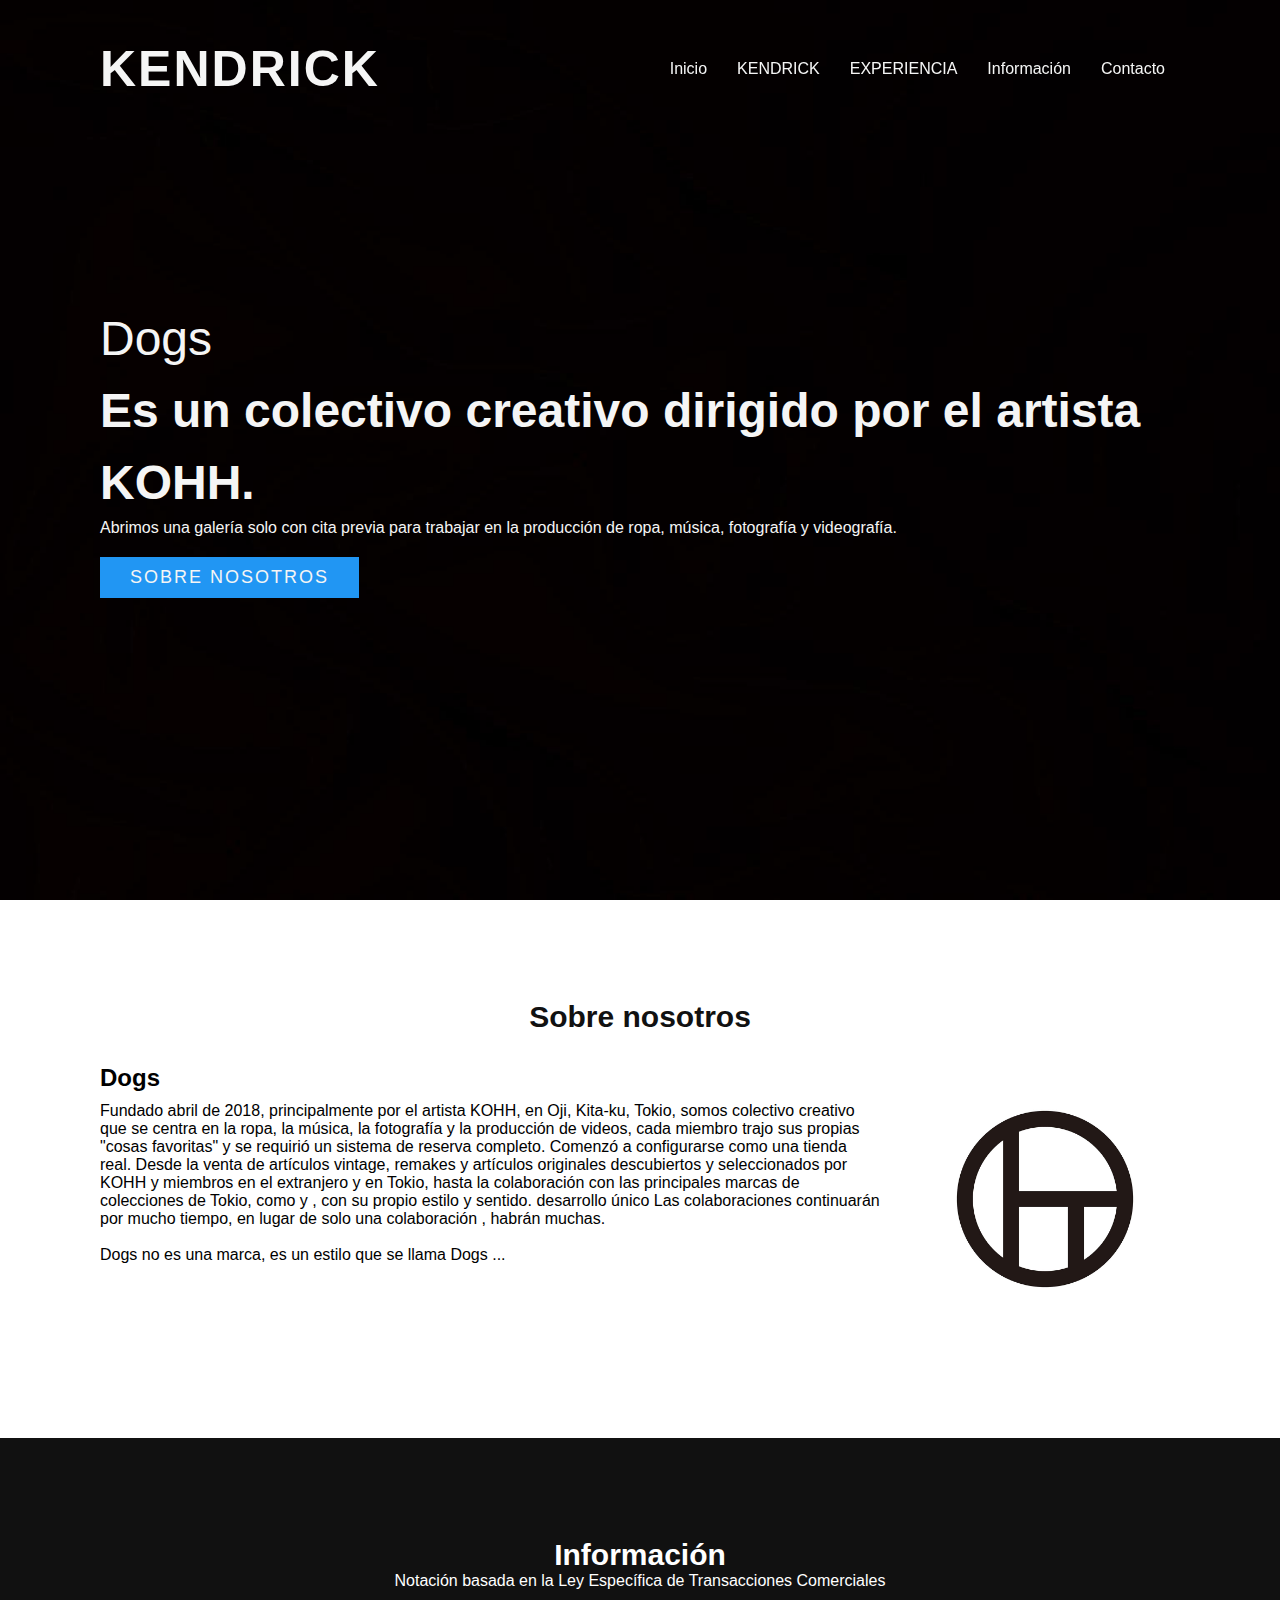
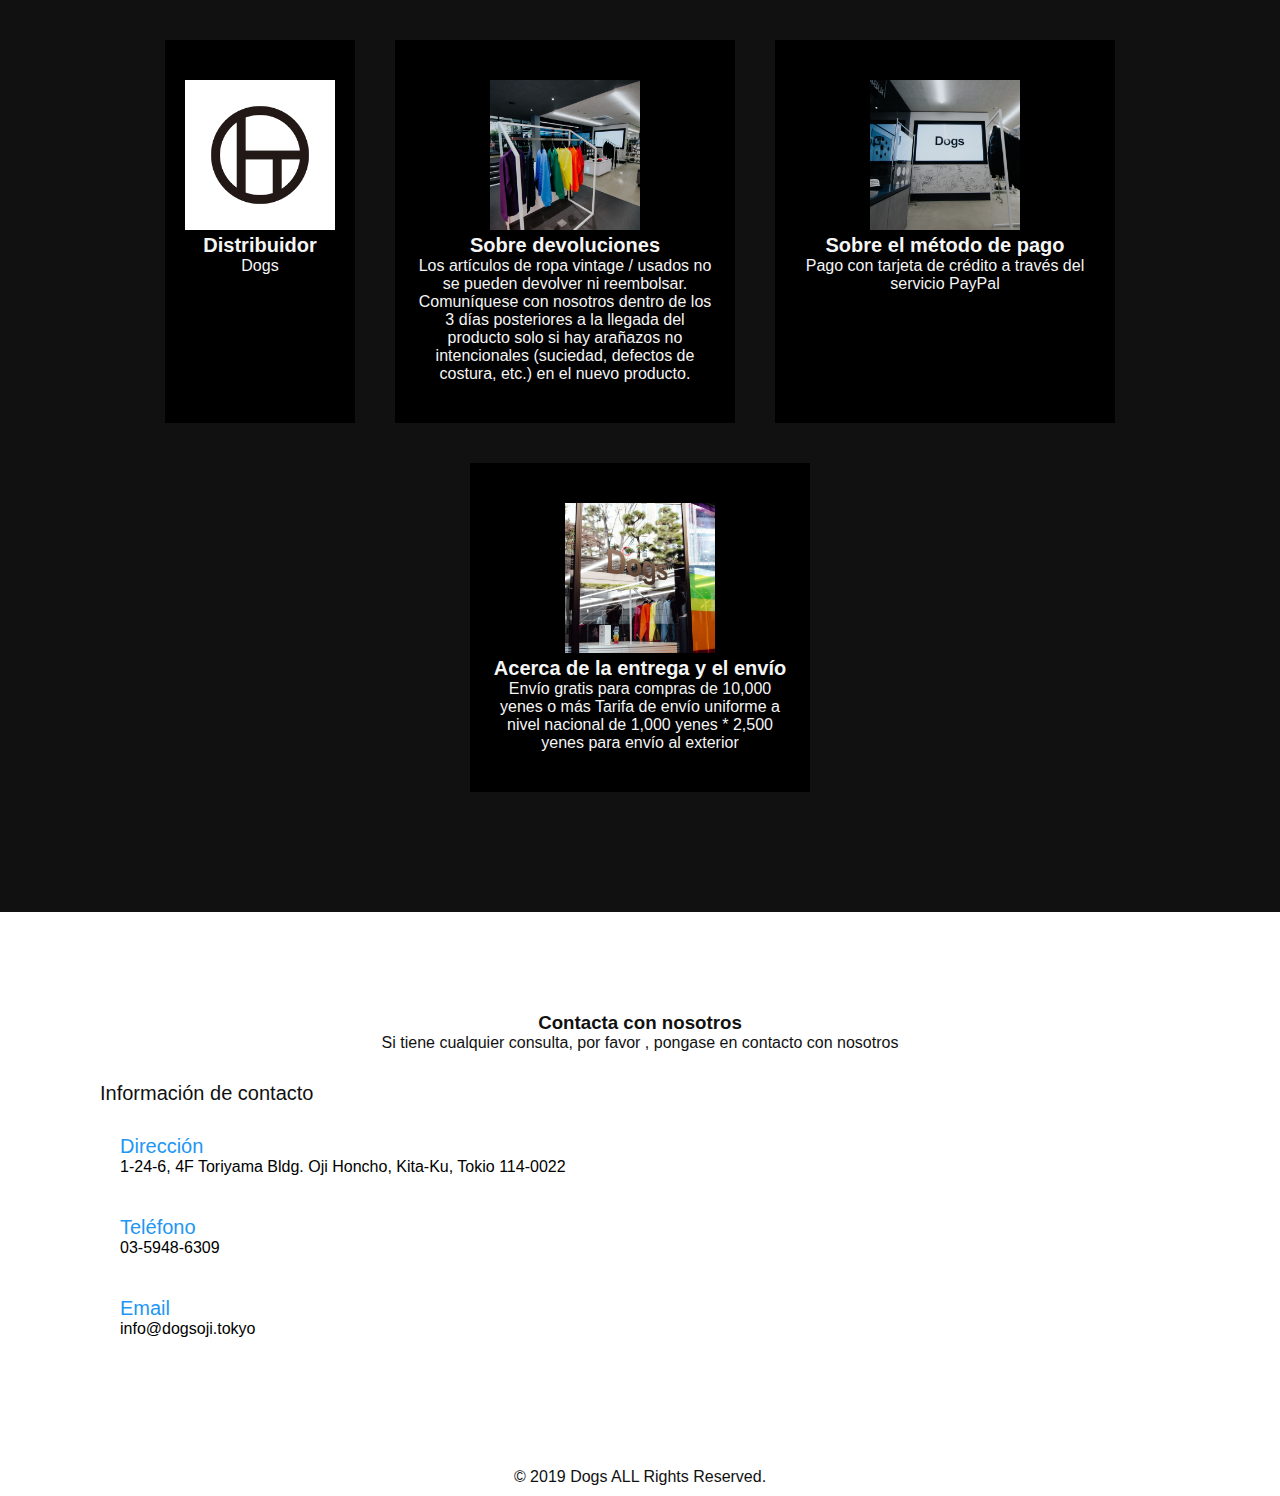
<file: index.html>
<!DOCTYPE html>
<html lang="en">
<head>
    <meta charset="UTF-8">
    <meta http-equiv="X-UA-Compatible" content="IE=edge">
    <meta name="viewport" content="width=device-width, initial-scale=1.0">
    <link rel="stylesheet" href="/css/estilo.css"/>
    <script src="/javascript/funciones.js" type="text/javascript"></script>
    <title>Index</title>
</head>
<body>
    <header>
    <a href="index.html" class="logo">KENDRICK</a>
    <div class="toggle" onclick="toggleMenu();"></div>
    <ul class="menu">
        <li><a href="index.html" onclick="toggleMenu();">Inicio</a></li>
        <li><a href="/html/Kohh.html" onclick="toggleMenu();">KENDRICK</a></li>
        <li><a href="/html/Dogs Tattoo.html" onclick="toggleMenu();">EXPERIENCIA</a></li>
        <li><a href="#informacion" onclick="toggleMenu();">Información</a></li>
        <li><a href="#contacto" onclick="toggleMenu();">Contacto</a></li>
    </ul>
    </header>
    <section class="banner">
        <div class="texto">
            <h2>Dogs</br><span>Es un colectivo creativo dirigido por el artista KOHH.</span></h2>
            <h3>Abrimos una galería solo con cita previa para trabajar en la producción de ropa, música, fotografía y videografía.</h3>
            <a href="#nosotros" class="btn">Sobre nosotros</a>
        </div>
    </section>
    <section class="about" id="nosotros"><!--enlace interno hacua este contendor-->
        <div class="heading">
            <h2>Sobre nosotros</h2>
        </div>
        <div class="content">
            <div class="contentBx w50">
                <h3>Dogs</h3>
                <p> Fundado abril de 2018, principalmente por el artista KOHH, en Oji, Kita-ku, Tokio, somos colectivo creativo que se centra en la ropa, la música, la fotografía y 
                    la producción de videos, cada miembro trajo sus propias "cosas favoritas" y se requirió un sistema de reserva completo. 
                    Comenzó a configurarse como una tienda real.

                    Desde la venta de artículos vintage, remakes y artículos originales descubiertos y seleccionados por KOHH y miembros en el extranjero y en Tokio, hasta la colaboración con las principales marcas de colecciones de Tokio, como <FACETASM> y <TOGA VIRILIS>, con su propio estilo y sentido. desarrollo único
                     Las colaboraciones continuarán por mucho tiempo, en lugar de solo una colaboración , habrán muchas.
                </br></br>Dogs no es una marca, es un estilo que se llama Dogs ...
                </p>
            </div>
            <div class="w50">
                <img src="/imagenes/dogs.jpg" class="img">
            </div>
        </div>
    </section>
    <section class="servicios" id="informacion">
        <div class="heading white">
            <h2>Información</h2>
            <p>Notación basada en la Ley Específica de Transacciones Comerciales</p>
        </div>
        <div class="content">
            <div class="serviciosB">
                <img src="/imagenes/dogs.jpg">
                <h2>Distribuidor</h2>
                <p>Dogs</p>
            </div>
            <div class="serviciosB">
                <img src="/imagenes/nubian_tokyo_265699751_1075441612997579_4513150087803059433_n.jpg">
                <h2>Sobre devoluciones</h2>
                <p>Los artículos de ropa vintage / usados ​​no se pueden devolver ni reembolsar.</br>
                    Comuníquese con nosotros dentro de los 3 días posteriores a la llegada del producto solo si hay arañazos no intencionales (suciedad, defectos de costura, etc.) en el nuevo producto.
                </p>
            </div>
            <div class="serviciosB">
                <img src="/imagenes/nubian_tokyo_pizarra.jpg">
                <h2>Sobre el método de pago</h2>
                <p>Pago con tarjeta de crédito a través del servicio PayPal </p>
            </div>
            <div class="serviciosB">
                <img src="/imagenes/nubian_tokyo_tienda.jpg">
                <h2>Acerca de la entrega y el envío</h2>
                <p> Envío gratis para compras de 10,000 yenes o más

                    Tarifa de envío uniforme a nivel nacional de 1,000 yenes
                    * 2,500 yenes para envío al exterior </p>
            </div>
        </div>
    </section>
    <section class="contacto" id="contacto">
        <div class="heading">
            <h3>Contacta con nosotros</h3>
            <p>Si tiene cualquier consulta, por favor , pongase en contacto con nosotros</p>
        </div>
        <div class="content">
            <div class="infocontacto">
                    <h3>Información de contacto</h3>
                <div class="contactoB">
                    <div class="caja">
                        <div class="texto">
                        <h3>Dirección</h3>
                        <p>1-24-6, 4F Toriyama Bldg. Oji Honcho, Kita-Ku, Tokio 114-0022</p>
                    </div>
                    </div>
                    <div class="caja">
                        <div class="texto">
                            <h3>Teléfono</h3>
                            <p>03-5948-6309</p>
                        </div>
                    </div>
                    <div class="caja">
                        <div class="texto">
                            <h3>Email</h3>
                            <p>info@dogsoji.tokyo</p>
                        </div>
                    </div>
                </div>
            </div>
        </div>
    </section>
        <div class="copyright">
            <p>© 2019 Dogs ALL Rights Reserved.</p>
        </div>
    <script src="/javascript/funciones.js">
    </script>
</body>
</html>
</file>
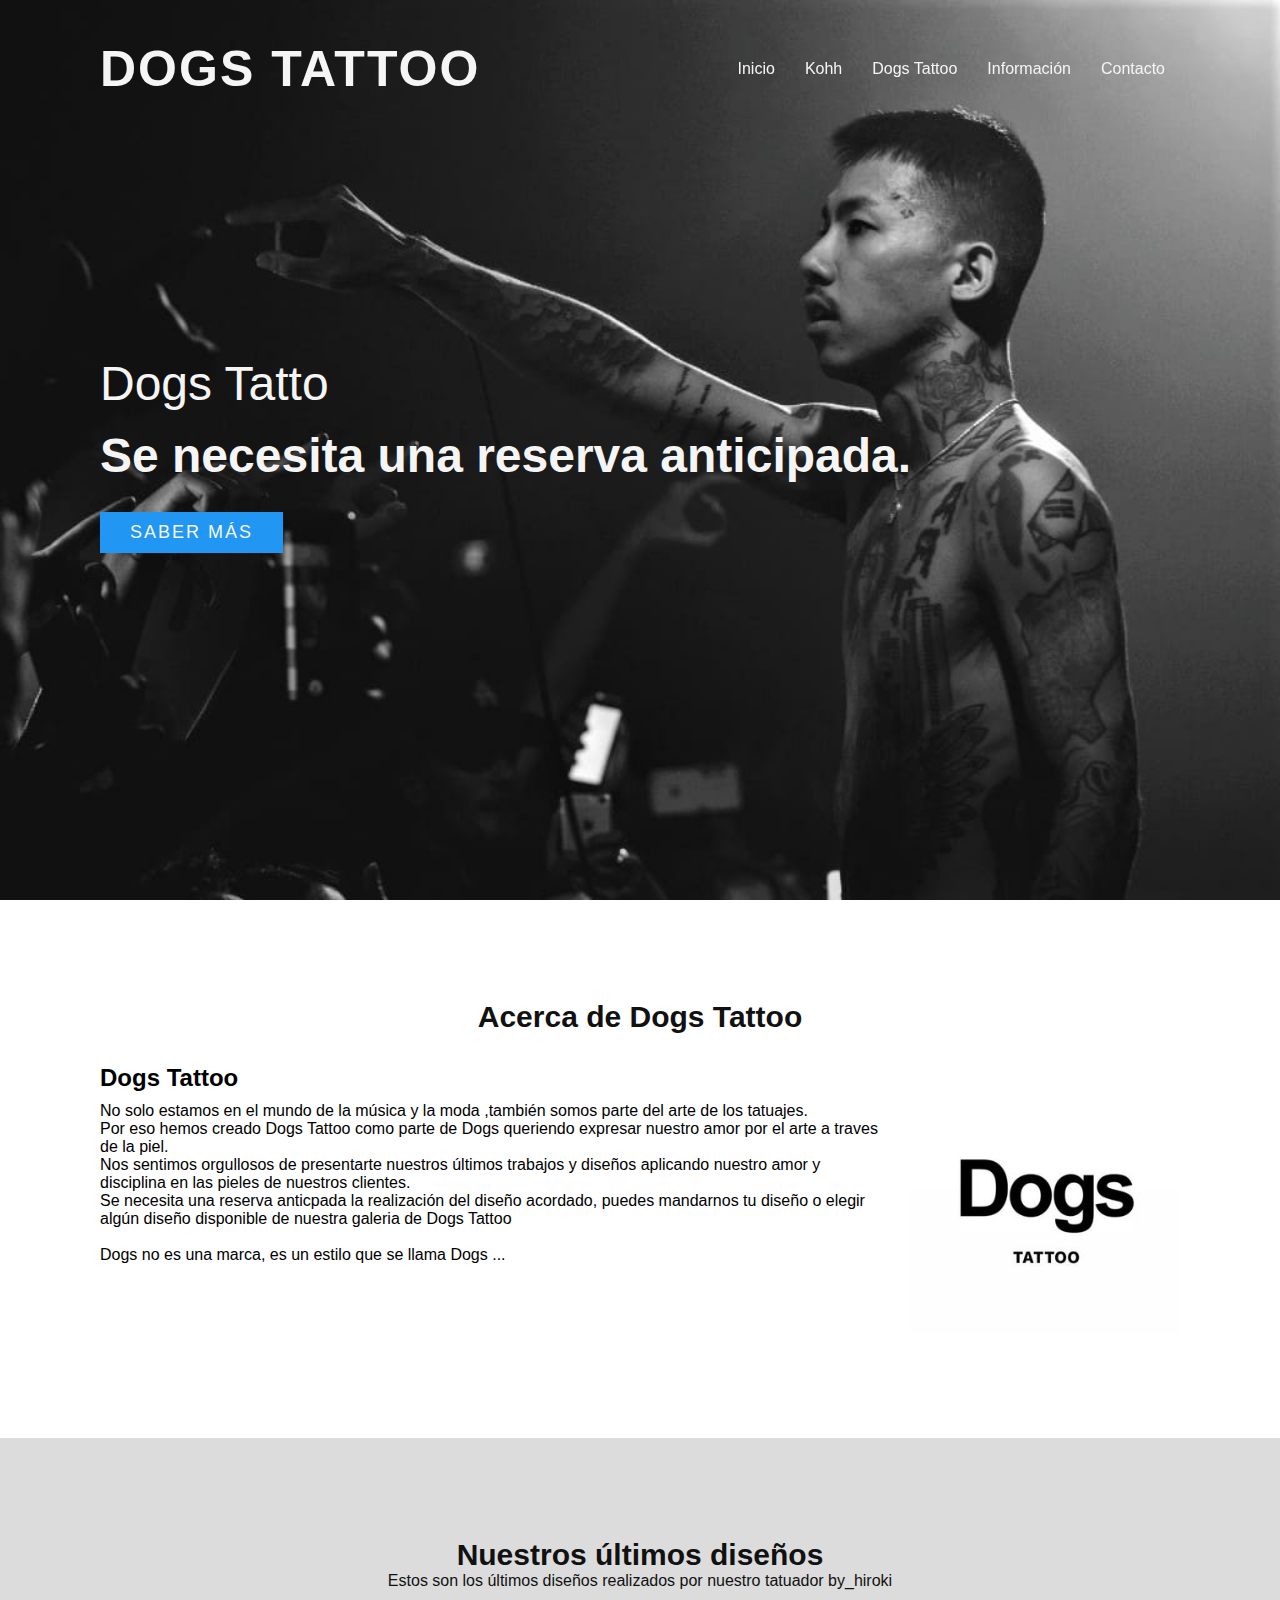
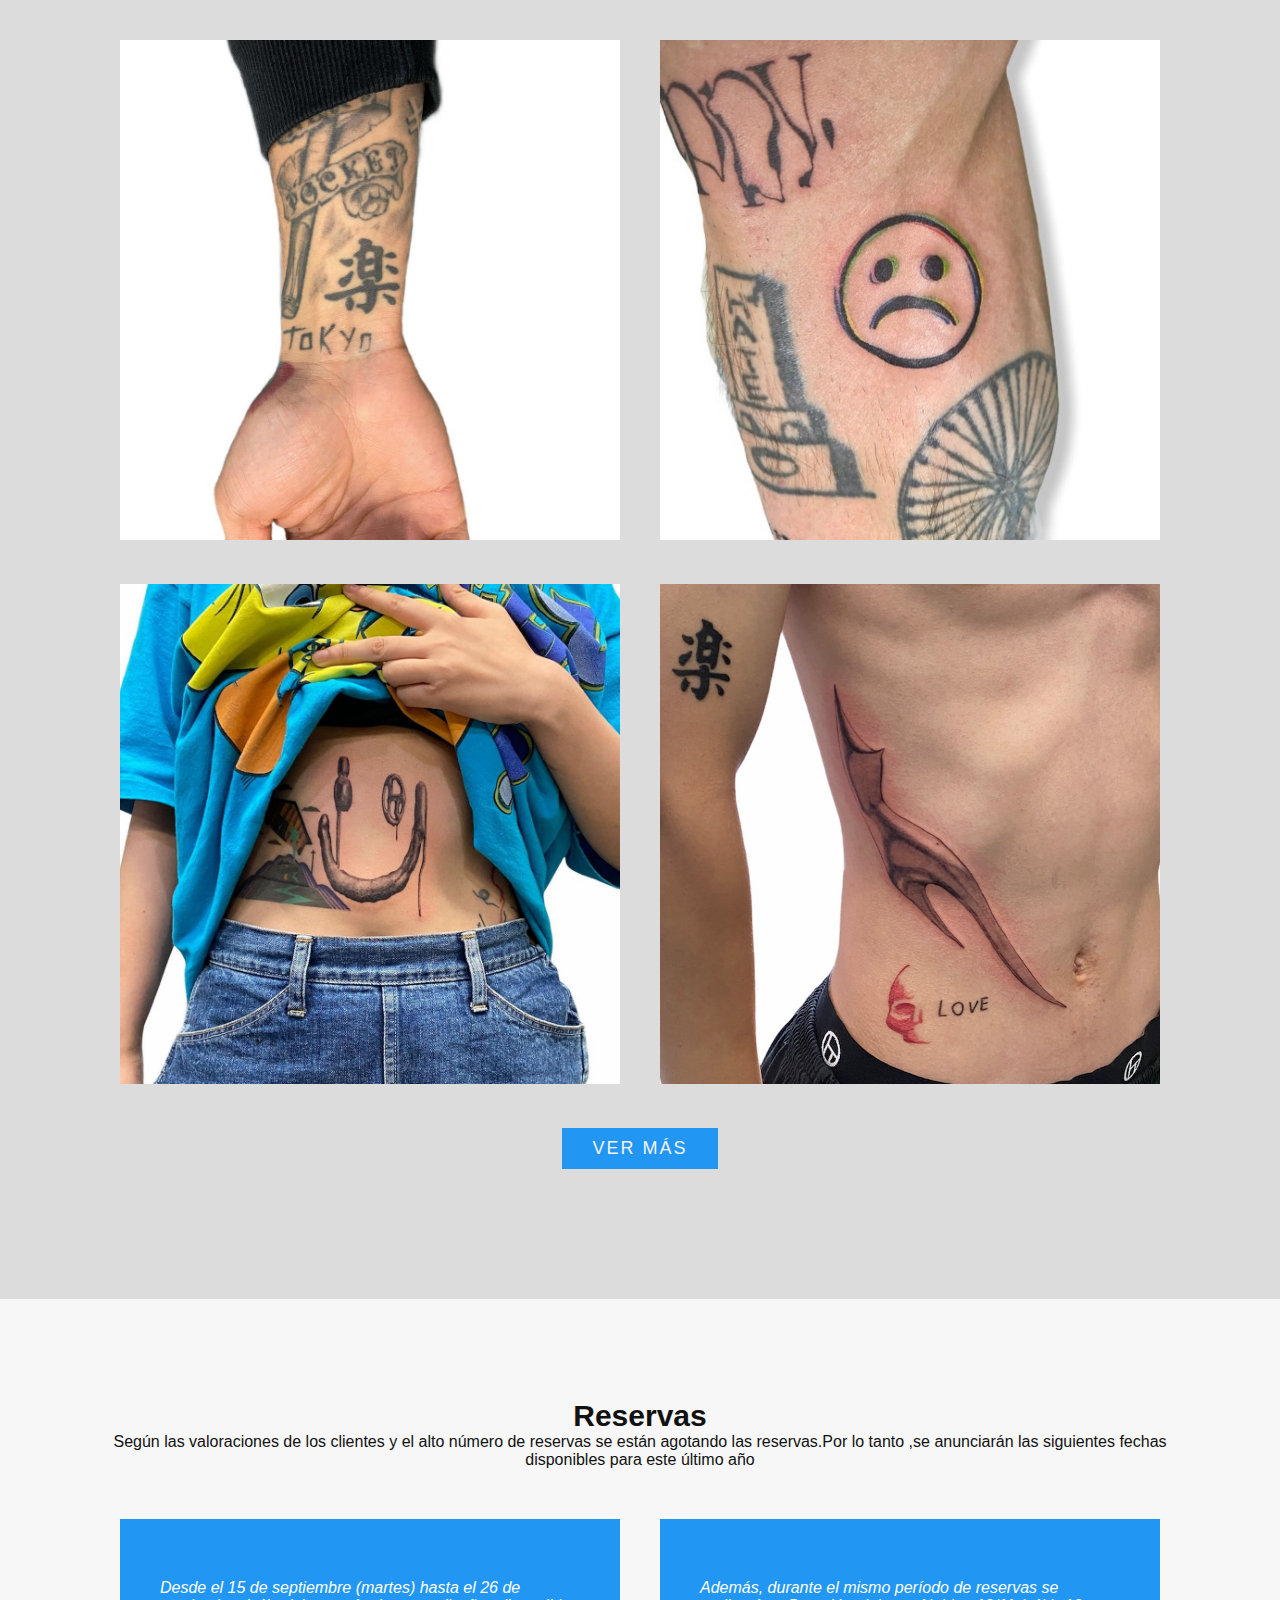
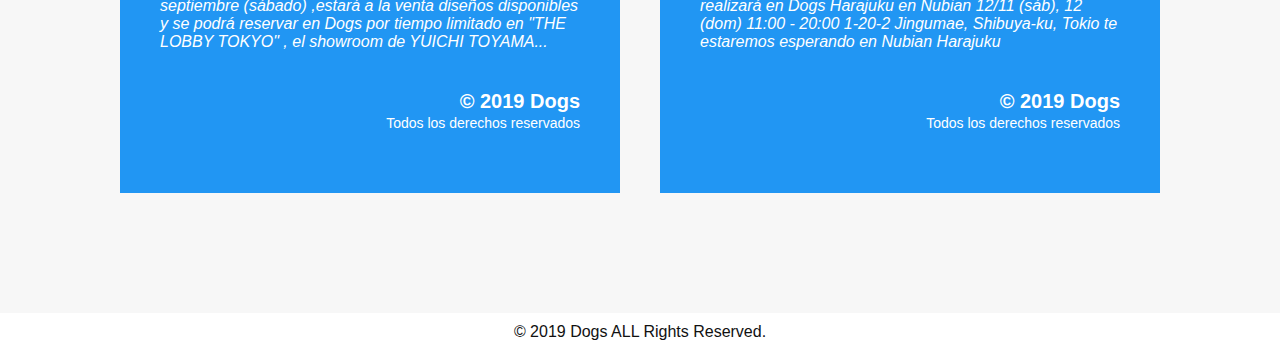
<file: html/Dogs Tattoo.html>
<!DOCTYPE html>
<html lang="en">
<head>
    <meta charset="UTF-8">
    <meta http-equiv="X-UA-Compatible" content="IE=edge">
    <meta name="viewport" content="width=device-width, initial-scale=1.0">
    <link rel="stylesheet" href="../css/estilo.css"/>
    <script src="../javascript/funciones.js" type="text/javascript"></script>
    <title>Dogs Tattoo</title>
</head>
<body>
    <header>
    <a href="../index.html" class="logo">Dogs Tattoo</a>
    <div class="toggle" onclick="toggleMenu();"></div>
    <ul class="menu">
        <li><a href="../index.html" onclick="toggleMenu();">Inicio</a></li>
        <li><a href="../html/Kohh.html" onclick="toggleMenu();">Kohh</a></li>
        <li><a href="../html/Dogs Tattoo.html" onclick="toggleMenu();">Dogs Tattoo</a></li>
        <li><a href="../index.html#informacion" onclick="toggleMenu();">Información</a></li>
        <li><a href="../index.html#contacto" onclick="toggleMenu();">Contacto</a></li><!--aqui he combinado enlaces externos y especifixando que quiero tambien un enlace interno de ese hgtml-->
    </ul>
    </header>
    <section class="ban">
        <div class="texto">
            <h2>Dogs Tatto</br><span>Se necesita una reserva anticipada.</span></h2>
            <a href="#sobrenosotros" class="btc">Saber más</a>
        </div>
    </section>
    <section class="about" id="sobrenosotros">
        <div class="heading">
            <h2>Acerca de Dogs Tattoo</h2>
        </div>
        <div class="content">
            <div class="contentBx w50">
                <h3>Dogs Tattoo</h3>
                <p>No solo estamos en el mundo de la música y la moda ,también somos parte del arte de los tatuajes.</br>
                    Por eso hemos creado Dogs Tattoo como parte de Dogs queriendo expresar nuestro amor por el arte a traves de la piel.</br>
                    Nos sentimos orgullosos de presentarte nuestros últimos trabajos y diseños aplicando nuestro amor y disciplina en las pieles de nuestros clientes.</br>
                    Se necesita una reserva anticpada la realización del diseño acordado, puedes mandarnos tu diseño o elegir algún diseño disponible de nuestra galeria de Dogs Tattoo
                </br></br>Dogs no es una marca, es un estilo que se llama Dogs ...
                </p>
            </div>
            <div class="w50">
                <img src="../imagenes/dogs_tattoo.jpg" class="img">
            </div>
        </div>
    </section>
    <section class="tatuaje">
        <div class="heading">
            <h2>Nuestros últimos diseños</h2>
            <p>Estos son los últimos diseños realizados por nuestro tatuador by_hiroki</p>
        </div>
        <div class="content">
            <div class="tatuajeB">
                <img src="../imagenes/dogs_tattoo_1.jpg">
            </div>
            <div class="tatuajeB">
                <img src="../imagenes/dogs_tattoo_2.jpg">
            </div>
            <div class="tatuajeB">
                <img src="../imagenes/dogs_tattoo_3.jpg">
            </div>
            <div class="tatuajeB">
                <img src="../imagenes/dogs_tattoo_4.jpg">
            </div>
        </div>
        <div class="heading">
            <a href="#ver" class="btn">Ver más</a>
        </div>
    </section>
    <section class="testimonio" id="ver">
        <div class="heading">
            <h2>Reservas</h2>
            <p>Según las valoraciones de los clientes y el alto número de reservas se están agotando las reservas.Por lo tanto ,se anunciarán las siguientes fechas disponibles para este último año</p>
        </div>
        <div class="content">
            <div class="testimonioB">
                <p>Desde el 15 de septiembre (martes) hasta el 26 de septiembre (sábado) ,estará a la venta diseños disponibles y se podrá reservar en Dogs por tiempo limitado en "THE LOBBY TOKYO" , el showroom de YUICHI TOYAMA...</p>
                <h3>© 2019 Dogs<br><span>Todos los derechos reservados</span></h3>
            </div>
            <div class="testimonioB">
                <p>Además, durante el mismo período de reservas se realizará en Dogs Harajuku en Nubian 12/11 (sáb), 12 (dom) 11:00 - 20:00 1-20-2 Jingumae, Shibuya-ku, Tokio te estaremos esperando en Nubian Harajuku</p>
                <h3>© 2019 Dogs<br><span>Todos los derechos reservados</span></h3>
            </div>
        </div>
    </section>
    <div class="copyright">
        <p>© 2019 Dogs ALL Rights Reserved.</p>
    </div>
</body>
</html>
</file>
<file: css/estilo.css>
*{
    scroll-behavior: smooth;/*lo que estoy haciendo que es que cuando nos movamos por la pagina el scroll o el movimiento no sea tan tosco sino que suave y viendo el movimiento hacia donde nos queremos dirigir*/
    margin: 0;
    padding: 0;
    box-sizing: border-box;
    font-family: Arial, Helvetica, sans-serif;
}
section{
    padding: 100px;
}
/*ESTAS PROPIEDADES Y ESTILOS SERÁN PARA EL HTML DE KOHH HTML Y EMPIEZA A PARTIR DE AQUI*/
.baner{/*va a ser la exposicion sobre la pagina agregando una imagen de fondo posicionamento al bloque tamaño y centrando el texto*/
    position: relative;
    min-height: 100vh;
    background: url(../imagenes/take.jpeg);
    background-size: cover;
    background-position: right;
    display: flex;
    justify-content: space-between;
    align-items: center;
}
.baner h2{/*estoy diciendo que el h2 que esta dentro de banner tenga estas propiedades de tamaño y color en la letra*/
    font-size: 3em ;
    color: whitesmoke;
    font-weight: 500;
    line-height: 1.5em;
}/*estoy diciendo que todo lo que este dentro de banner dentro de h2 que sera span tenga este tamaño significativo*/
.baner h2 span{
    font-size: 1em;
    font-weight: 700;
    color: whitesmoke;
}
.baner h3{/*letra pequeña debajo del span*/
    font-size: 1em;
    color: whitesmoke;
    font-weight: 500;
}
.bit{/*sera la cajita es decir la propiedad uppercase osea la tansformacion del texto para dar mas informacion y llevarlo a otro enlace interno*/
    position: relative;
    background: #2196f3 ;
    display: inline-block;
    color: whitesmoke;
    margin-top: 20px;
    padding: 10px 30px;
    font-size:  18px; 
    text-transform: uppercase;
    text-decoration: none;
    letter-spacing: 2px;
    font-weight: 500;
}
/*ESTAS PROPIEDADES Y ESTILOS SERÁN PARA EL HTML DE TATTOO DOGS HTML Y EMPIEZA A PARTIR DE AQUI*/
.ban{/*va a ser la exposicion sobre la pagina agregando una imagen de fondo posicionamento al bloque tamaño y centrando el texto*/
    position: relative;
    min-height: 100vh;
    background: url(../imagenes/kohh-paris.jpg);
    background-size: cover;
    background-position: right;
    display: flex;
    justify-content: space-between;
    align-items: center;
}
.ban h2{/*estoy diciendo que el h2 que esta dentro de banner tenga estas propiedades de tamaño y color en la letra*/
    font-size: 3em ;
    color: whitesmoke;
    font-weight: 500;
    line-height: 1.5em;
}/*estoy diciendo que todo lo que este dentro de banner dentro de h2 que sera span tenga este tamaño significativo*/
.ban h2 span{
    font-size: 1em;
    font-weight: 700;
    color: whitesmoke;
}
.ban h3{/*letra pequeña debajo del span*/
    font-size: 1em;
    color: whitesmoke;
    font-weight: 500;
}
.btc{/*sera la cajita es decir la propiedad uppercase osea la tansformacion del texto para dar mas informacion y llevarlo a otro enlace interno*/
    position: relative;
    background: #2196f3 ;
    display: inline-block;
    color: whitesmoke;
    margin-top: 20px;
    padding: 10px 30px;
    font-size:  18px; 
    text-transform: uppercase;
    text-decoration: none;
    letter-spacing: 2px;
    font-weight: 500;
}
/*ACABA JUSTO AQUI SUS PROPIEDADES PARA EL ENCABEZADO Y LA PRESENTACION DEL HTML , SOLO HE HECHO UN COPIA Y PEGA DE LAS PROPIEDAS QUE HICE EN EL PRIMERA HTML QUE ESTA JUSTO AQUI ABAJO ,ES DECIR , EL DE ABAJO ES EL ORIGINAL*/
.banner{/*va a ser la exposicion sobre la pagina agregando una imagen de fondo posicionamento al bloque tamaño y centrando el texto*/
    position: relative;
    min-height: 100vh;
    background: url(../imagenes/backblack.jpg);
    background-size: cover;
    background-position: right;
    display: flex;
    justify-content: space-between;
    align-items: center;
}
.banner h2{/*estoy diciendo que el h2 que esta dentro de banner tenga estas propiedades de tamaño y color en la letra*/
    font-size: 3em ;
    color: whitesmoke;
    font-weight: 500;
    line-height: 1.5em;
}/*estoy diciendo que todo lo que este dentro de banner dentro de h2 que sera span tenga este tamaño significativo*/
.banner h2 span{
    font-size: 1em;
    font-weight: 700;
    color: whitesmoke;
}
.banner h3{/*letra pequeña debajo del span*/
    font-size: 1em;
    color: whitesmoke;
    font-weight: 500;
}
.btn{/*sera la cajita es decir la propiedad uppercase osea la tansformacion del texto para dar mas informacion y llevarlo a otro enlace interno*/
    position: relative;
    background: #2196f3 ;
    display: inline-block;
    color: whitesmoke;
    margin-top: 20px;
    padding: 10px 30px;
    font-size:  18px; 
    text-transform: uppercase;
    text-decoration: none;
    letter-spacing: 2px;
    font-weight: 500;
}
header{/*basicamente le estoy poniendo sus propiedades al encabezado para que se vea bonito*/
    position: fixed;
    top: 0;
    left: 0;
    width: 100%;
    padding: 40px 100px;
    z-index: 1000;
    display: flex;
    justify-content: space-between;
    align-items: center;
    transition: 0.5s;
}/*he hecho un encabezado donde irá el menú desplegable y el logo ademas irá el logo a la izquiera y las listas o menus a la derecha*/
header.sticky{/*lo que estoy haciendo es que el encabezado cuando bajemos se oculte y la transicion sera de x segundos*/
    background: whitesmoke;
    padding: 20px 100px;
    box-shadow: 0 5px 20px rgba(0,0,0,0.1);
}
header .logo{
    color: whitesmoke;
    font-size: 50px;
    text-transform: uppercase;
    text-decoration: none;
    font-weight: 700;
    letter-spacing: 2px;
}/*lo que he hecho es crear un logo en transformado el texto en cartel o caja y lo he dejado a la izquierda*/
header.sticky .logo{/*lo que estoy haciendo es que la etiqueta logo se convierto de en color negro cuando vayamos bajando por la pagina web*/
    color: black;
}
header ul{ 
    position: relative;
    display: flex;
}/*lo que he hecho es poner la lista seguida */
header ul li{
    position: relative;
    list-style: none;
} 
header ul li a{/*las letras se quedaran estaticas mientras vayamos hacia abajo se seguiran viendo*/
    position: relative;
    display: inline-block;
    margin: 0 15px;
    color: whitesmoke;
    text-decoration: none;
}
header.sticky ul li a{/*lo que hago es que las listas se conviertan en color negro cuando bajamos por la web*/
    color: black;
}
.heading{/*lo que hago es centrar el encabezado*/
    width: 100%;
    text-align: center;
    margin-bottom: 30px;
    color: #111;
}
.heading h2{/*el sobre nosotros le vamos a modificar el estilo*/
    font-weight: 600;
    font-size: 30px;
}
.content{/*modificamos el bloque llamado content y todo lo qaue se le haga se lo aplicamos a las etiquetas que tengo dentro*/
    display: flex;
    justify-content: space-between;
}
.contentBx{
    padding-right: 30px;
}
.contentBx h3{/*el texto tendra un margen y la letra un tamaño especifico*/
    font-size: 24px;
    margin-bottom: 10px;
}
.w50{/*le aplico un diferente tamaño a la cajita de la imagen*/
    min-width: 25%;
}
img{/*la imagen tendra este tamaño maximo asi cuando querramos hacerle zoom se limitira a este tamaño*/
    max-width: 100%;
}
.servicios{/*todo lo que este dentro de la clase section tendra un fondo de color negro*/
    background: #111;
}
.heading.white{/*todo los textos del encabezado tendran el color blanco*/
    color: #fff;
}
.servicios .content{/*todo lo que este dentro de servicios dentro de content tendran estas propiedades*/
    display: flex;
    justify-content: center;
    flex-wrap: wrap;
    flex-direction: row;
}
.servicios .content .serviciosB{/*todo lo que este dentro de servicios contento serviciosB tendran los siguientes cambios*/
    padding: 40px 20px;
    background: black;
    color: whitesmoke;
    max-width: 340px;
    margin: 20px;
    text-align: center;
    transition: 0.5s;
}
.servicios .content .serviciosB:hover{/*cuando pasemos por encima de estos contenedores cambiará su color*/
    background: #2196f3;
}
.servicios .content .serviciosB img{/*la imagen tendra este tamaño dentro del contenedor*/
    max-width:  150px;
}
.servicios .content .serviciosB h2{/*y el texto estas propiedades*/
    font-size: 20px;
    font-weight: 600;
}
.tatuaje{
    background: gainsboro;
}
.tatuaje .content{/*lo que he hecho es que el contenido se vaya hacia la derecha o si no hay espacio que vaya hacia abajo*/
    display: flex;
    justify-content: space-between;
    flex-wrap: wrap;
}/*le he aplicado un tamaño y margin por dentro al texto*/
.tatuaje .content .tatuajeB{
width: 50%;
padding: 20px;
}
.tatuaje .content .tatuajeB img{/*le he aplicado imagenes con este tamaño*/
    max-width: 100%;
}
.testimonio{/*al bloque le he puesto este color de fondo*/
    background: #f7f7f7;
}
.testimonio .content{/*lo que hay dentro de testimonio , es decir, el contenido irá con un disposicion flex y el justificado irá entre*/
    display: flex;
    justify-content: space-between;
    flex-wrap: wrap;/*La etiqueta Wrap, se emplea para que puedan dividirse si no caben o forzar que no se dividan.*/
}
.testimonio .content .testimonioB{/*le he puesto un fondo celeste con una anchura maxima del 50% entre 40px de 60 de ancho y 40 de largo y un margen entre las dos de 20px*/
    max-width: calc(50% - 40px);
    padding: 60px 40px;
    margin: 20px;
    background: #2196f3;
}
.testimonio .content .testimonioB p{/*le estoy diciendo que la etiqueta p que esta dentro de estas clases tendra estas propiedades estilo de la letra italic , con tamaño de la fuente 16px ,etc*/
     color: #fff;
    font-style: italic;
    font-size: 16px;
    font-weight: 300;
}
.testimonio .content .testimonioB h3{/*dentro de testimonio aplicamos el content osea las propiedades que le estoy aplicando a todos las clases que he ido creando , el content es para que todos tengan el mismo contenido , y ademas al h3 le estoy aplicando estas propiedades*/
    margin-top: 40px;
    text-align: end;
    color: #fff;
    font-weight: 600;
    font-size: 20px;
    line-height: 1em;
}
/*lo mismo que hice en la anterior la hago aqui pero la diferencia es que ahora solo le pongo propiedades al span*/
.testimonio .content .testimonioB h3 span{
    font-size: 14px;
    font-weight: 400;
}
.infocontacto h3 {/*aqui al texto "informacion de contacto le estoy aplicando estas propiedades"*/
    font-size: 20px;
    font-weight: 500;
    margin-bottom: 10px;
    color: #111;
}
.infocontacto{
    min-width: 40%;
}
.contactoB{
    position:relative ;/*lo que estoy haciendo es desplazar la caja a partir de su posicion original*/
}
.contactoB .caja{/*La propiedad de display flex, ayuda a colocar las cajas como si fueran celdas de tablas, con un comportamiento predecible y adaptable*/
    position:relative ;
    padding: 20px 0;/*/con un margen por dentro de 20px*/
    display: flex;
}
.contactoB .caja .texto{
    /*al contenedor o clase llamada texto , es decir que a las etiquetas p*/
    display: flex;/*coloco las cajas mas adapatables a la pagina*/
    margin-left: 20px;/*con un margen hacia la izquier de 20px*/
    font-size: 16px; /*con el tamaño de la fuente, es decir , de las letras de 16px*/
    color: black;/*con un color de texto negro*/
    flex-direction: column;/*direccion del flex en columnas es decir una debajo de otra*/
    font-weight: 300;/*con el ancho de la fuente de 600*/
}
.contactoB .caja .texto h3{/*al titulo h3 le aplico un tamaño de fuente un poquito mayor que el texto*/
    font-weight: 500;
    color: #2196f3;/*con el color del texto cyan*/
    margin-bottom: 0;/*sin ningun margen*/
}
.copyright{/*este sera el texto acerca del copy de la pagina*/
    background: #fff;/*con un color de fondo igual que el anterior contenedor con un color de text negro*/
    color: #111;
    text-align: center;/*y el texto centrado en medio de la pagina*/
    padding: 10px;/*con un margen por dentro de 10px*/
}
/*Ahora vamos a aplicar el RESPONSIVE*/
@media (max-width: 991px)/*poniendo esto le estoy dando a entender que la prioridad de visualizacion de la pagina va a ser en PC*/
{/*y despues dispositivos con pixeles mas pequeños pero mas adelante*/
    header,
    header.sticky/*elemento sticky se "adhiere" a su ancestro más cercano que tiene un "mecanismo de desplazamiento", es decir al scroll que pusimos anteriormente*/
    {
        padding: 20px 50px;/*le digo que tanto al margen por dentro el bloque del header y del sticky será esta propiedad*/
        z-index: 1000; /*le he asignado un numero, se indentificara su posicion de visualizacion con este numero*/ 
    }
    .menu
    {/*le acabo de decir que se posicione en columnas una debajo de otra con un margen por dentro y texto centrado*/
        position: fixed;/*se moverá sin crearse ningun espacio para el elemento sde la pagina*/
        top: 75px ;/*la parte de arriba , es decir el eader lo hago mas grande para que tape lo que tiene debajo de el*/
        left: -100%;/*le estoy diciendo que se posicione a la izquierda del todo , es decir, incuso fuera del rango de la pagina web*/
        display: block;/*el menu se convierte en un bloque de x tamaño y centrado*/
        padding: 100px 50px;
        text-align: center;
        width: 100%;/*como hemos visto en clase le asignamos tamaño en porcentajes no en pixeles*/
        height: 100vh; /*el largo será esto*/
        background: #fff;/*le he puesto un color de fondo blanco para hacer que se visualice como un menú único desapareciendo lo de detrás*/
        transition: 0.5s;/*con una transicion muy corta de tiempo, es decir lo que tarda en verse*/
        z-index: 999;/*como se ve ahora a este le he aplicado otro index , le he asignado otro numero para un permiso de ejecucion o visualizacion*/
        border-top: 1px solid rgba(0,0,0,0.2)/*un borde en la parte de arriba de 1px con estilo solido*/
    }
    .menu.active{
        left: 0;
    }
    header ul li a/*le estoy dando color negro a las letras del menu*/
    {
        color: #111;
        font-size: 24px;
        margin: 10px;
    }
    .toggle
    {/*el toggle es el menu arriba a la derecha que tengo y se muestra*/
        width: 40px;/*tamaño de este bloque va a ser 40px*/
        height: 40px;/*tamaño de arriba hacia abajo 40px tambien*/
        background: url(../imagenes/menu.png);/*para jugar con el efeccto optico voy a meter un icono de menu , cogido de google imagenes*/
        background-position: center;/*va a estar la imagen centrada arriba a la derecha*/
        background-repeat: no-repeat;/*y sin repetirse la imagen porque sino el efecto visual saldria mal*/
        background-size: 30px;/*y el tamaño del fondo es de 30px*/
        cursor: pointer;/*hacemos que el curso cuando se posiciones encima de la imagen la tome como un punto de acceso por asi decirlo*/
    }
    .toggle.active
    {
        background: url(../imagenes/close.png);/*para jugar con el efeccto optico voy a meter un icono de menu , cogido de google imagenes*/
        background-position: center;/*va a estar la imagen centrada arriba a la derecha*/
        background-repeat: no-repeat;/*y sin repetirse la imagen porque sino el efecto visual saldria mal*/
        background-size: 25px;/*y el tamaño del fondo es de 30px*/
        cursor: pointer;/*hacemos que el curso cuando se posiciones encima de la imagen la tome como un punto de acceso por asi decirlo*/
    }
    header.sticky .toggle{/*lo que estoy haciendo es que las imagenes que puse de menu y closemnu invierto su rango de color , por ejemplo puse 1*/
        filter: invert(1);
    }
    section{
        padding: 100px 50px;/*le estoy dando dos margenes por dentro de 100px de ancho y 50px de largo*/
    }/*le estoy aplicando tanto a la clase banner del html index y el ban del html dogs tatto estas propiedades*/
    .banner{
        padding: 150px 50px 100px;/*un margen interno*/
    }
    .banner h2{
        font-size: 1.5em;/*tamaño de la fuente*/
    }
    .banner h3{
        font-size: 1em;
    }
    .ban{
        padding: 150px 50px 100px;/*un margen interno*/
    }
    .ban h2{
        font-size: 1.5em;/*tamaño de la fuente*/
    }
    .ban h3{
        font-size: 1em;
    }
    .btn{/*el sobre nosotros que aparece en pantalla lo estamos ajustando para que tenga un margen en la parte de arriba de 10px*/
        margin-top: 10px;
        padding: 10px 20px;/*un margen interno de bloque con estas propiedades*/
        font-size: 16px;/*y tamaño de fuente con estas propiedades*/
    }
    .btc{/*ahora hacemos lo mismo pero para la clase btc del html dogs tattoo*/
        margin-top: 10px;/*estamos ajustando para que tenga un margen en la parte de arriba de 10px*/
        padding: 10px 20px;/*un margen interno de bloque con estas propiedades*/
        font-size: 16px;/*y tamaño de fuente con estas propiedades*/
    }
    .heading h2{/*empiezo a ajustar propiedades del contenido de la pagina web*/
        font-size: 24px;
    }
    .contentBx h3{/*ahora ajusto lo que hay dentro de estas dos clases para que el tamaño de fuente sea esta*/
        font-size: 20px;
    }
    .content{/*en breve resumen lo que he hecho es que todo el contenido de la pagina se posiciones en columnas*/
        flex-direction: column;
    }
    .w50{/*la imagen dogs.png tendra estas propiedas , bueno mas bien la imagen no ,el bloque donde esta la imagen tendra estas propiedades*/
        margin-bottom: 20px;
    }
    .servicios .content .serviciosB{
        margin: 10px;
    }
    .tatuaje .content .tatuajeB{
        width: 100%;
        padding: 10px;
    }
    .testimonio .content .testimonioB{
        max-width: calc(100% - 20px);
        padding: 40px 20px;
        margin: 10px;
        background: #2196f3;
    }
    .infocontacto{
        margin: 20px 0;
    }
}
@media (max-width: 600px)/*poniendo esto le estoy dando a entender la visualizacion de la pagina va a ser en table o movil*/
{/*y despues dispositivos con pixeles mas pequeños pero mas adelante*/
    header,
    header.sticky/*elemento sticky se "adhiere" a su ancestro más cercano que tiene un "mecanismo de desplazamiento", es decir al scroll que pusimos anteriormente*/
    {
        padding: 20px 20px;/*le digo que tanto al margen por dentro el bloque del header y del sticky será esta propiedad*/
    }
    .banner{
        padding: 150px 20px 100px;
    }
    section {/*el section se aplicara con estas propiedaes cuando la resolucion de la pantalla sea 600px*/
        padding: 100px 20px;
    }
}

video{
    width: 50%;
}
.videoB{
    text-align: center;
    margin: 10px;
    display:inline-block ;
    flex-direction: column;
}
.videoB h2{
    font-size: 20px;
    font-weight: 600;
    color: whitesmoke;
    display: block;
    text-align: center;
}
</file>
